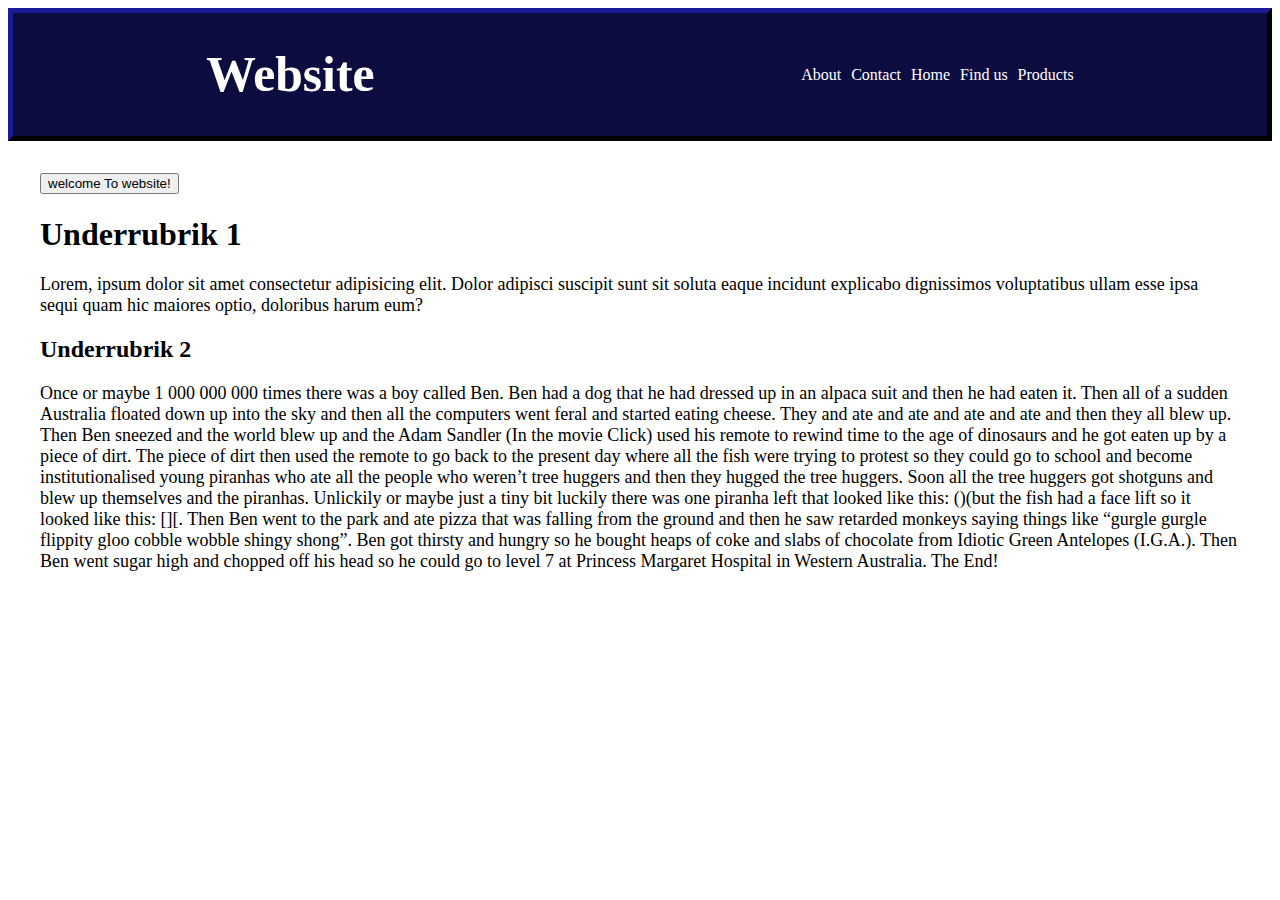
<file: portfolio/Uppgifter/Uppgift3/index.html>
<!DOCTYPE html>
<html lang="en">
<head>
    <meta charset="UTF-8">
    <meta name="viewport" content="width = device-width, initial-scale=1.0">
    
    <title>Uppgift 3</title>
    <style>

        .logo {
            font-size: 3.1rem;
            color: rgb(255, 255, 255);
        }

        .primary-navigation {
            display: flex;
            list-style: none;
            gap: 10px;
            white-space: nowrap;
        }

        header {
            display: flex;
            justify-content: space-around;
            align-items: center;

            background-color: rgb(12, 12, 65);
            border: 5px outset rgb(12, 12, 65);
        }

        .text {
            display: flex;
            justify-content: space-around;
            gap: 2rem;
            padding: 2rem;
        }

        img {
            display: block;
            width: 40%;
            height: 40%;
        }

        p {
            font-size: large;
        }

        button:hover {
            padding: 7px;
        }

        a {
            color:rgb(255, 255, 255);
            text-decoration: none;
        }

        a:hover {
            color:rgb(241, 249, 0);
            text-decoration: none;
            font-size: 1.25rem;
        }

        a:active {
            color: rgb(0, 0, 0)
        }
    </style>
</head>
<body>
    <header>
    <h1 class="logo"> Website </h1>
        <nav>
            <ul class="primary-navigation">
                <li><a href="#">About</a></li>
                <li><a href="#">Contact</a></li>    
                <li><a href="#">Home</a></li>   
                <li><a href="#">Find us</a></li>    
                <li><a href="#">Products</a></li>    
            </ul>     
        </nav> 
    </header>
    <div class="text">
        <text>
            <button>
                welcome To website!
            </button>
            <h1>
                Underrubrik 1
            </h1>
            <p>
                Lorem, ipsum dolor sit amet consectetur adipisicing elit. Dolor adipisci suscipit sunt sit soluta eaque incidunt explicabo dignissimos voluptatibus ullam esse ipsa sequi quam hic maiores optio, doloribus harum eum?
            </p>
            <h2>
                Underrubrik 2
            </h2>
            <p>
                Once or maybe 1 000 000 000 times there was a boy called Ben. Ben had a dog that he had dressed up in an alpaca suit and then he had eaten it. Then all of a sudden Australia floated down up into the sky and then all the computers went feral and started eating cheese. They and ate and ate and ate and ate and then they all blew up. Then Ben sneezed and the world blew up and the Adam Sandler (In the movie Click) used his remote to rewind time to the age of dinosaurs and he got eaten up by a piece of dirt. The piece of dirt then used the remote to go back to the present day where all the fish were trying to protest so they could go to school and become institutionalised young piranhas who ate all the people who weren’t tree huggers and then they hugged the tree huggers. Soon all the tree huggers got shotguns and blew up themselves and the piranhas. Unlickily or maybe just a tiny bit luckily there was one piranha left that looked like this: ()(but the fish had a face lift so it looked like this: [][. Then Ben went to the park and ate pizza that was falling from the ground and then he saw retarded monkeys saying things like “gurgle gurgle flippity gloo cobble wobble shingy shong”. Ben got thirsty and hungry so he bought heaps of coke and slabs of chocolate from Idiotic Green Antelopes (I.G.A.). Then Ben went sugar high and chopped off his head so he could go to level 7 at Princess Margaret Hospital in Western Australia. The End!
            </p>
        </text> 
    </div>
</body>
</html>
</file>
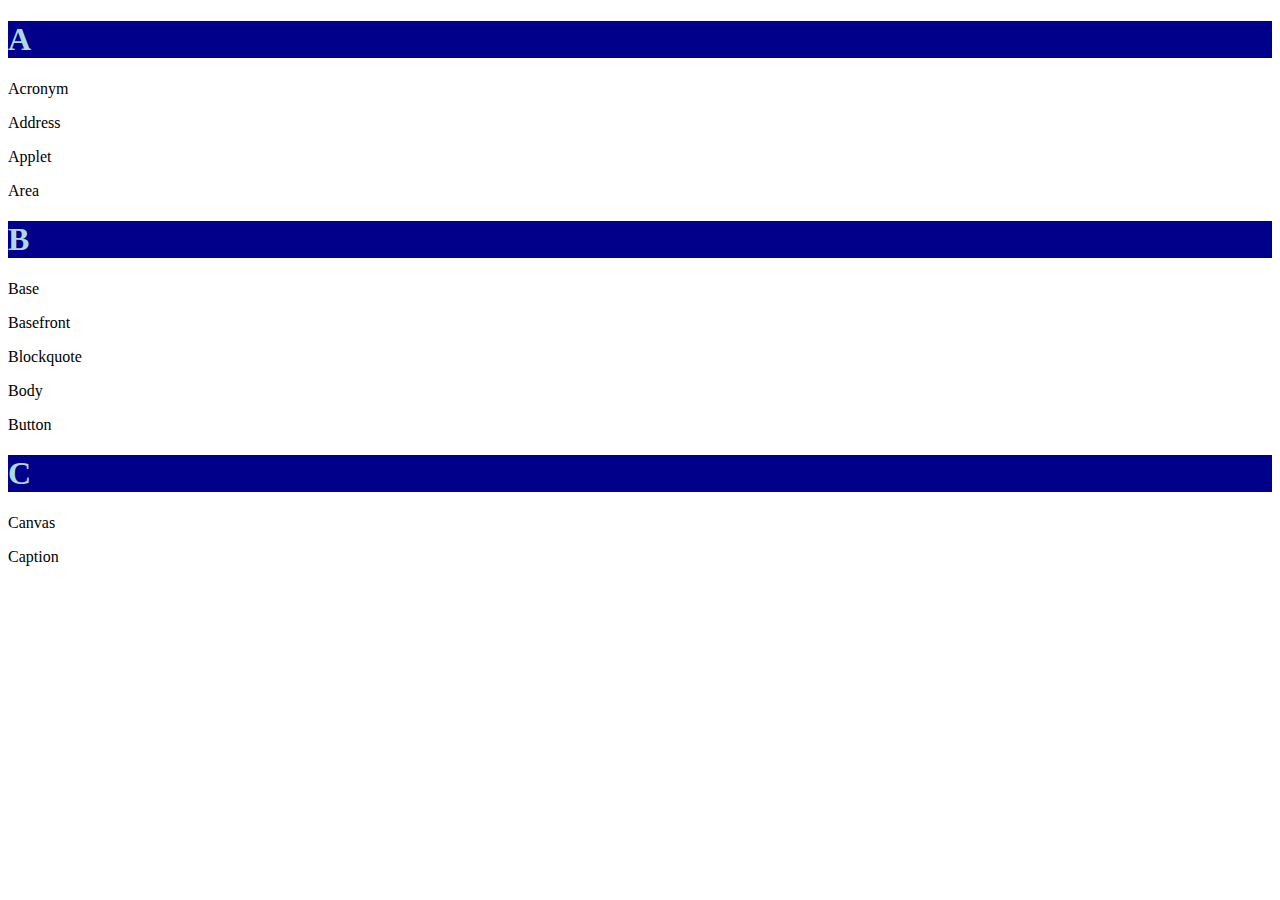
<file: portfolio/Uppgifter/Uppgift5/index.html>
<!DOCTYPE html>
<html lang="en">

<head>
    <meta charset="UTF-8">
    <meta name="viewport" content="width=device-width>, initial-scale=1.0">
    <title>Document</title>
    <link rel="stylesheet" href="style.css">
</head>
  
<body>
    <div class="group">
        <h1 class="first">A</h1>
        <div>
            <p>Acronym</p>
        </div>
        <div>
            <p>Address</p>
        </div>
        <div>
            <p>Applet</p>
        </div>
        <div>
            <p>Area</p>
        </div>
    </div>

    <div class="group">
        <h1 class="first">B</h1>
        <div>
            <p>Base</p>
        </div>
        <div>
            <p>Basefront</p>
        </div>
        <div>
            <p>Blockquote</p>
        </div>
        <dic>
            <p>Body</p>
        </dic>
        <div>
            <p>Button</p>
        </div>
    </div>

    <div class="group">
        <h1 class="first">C</h1>
        <div>
            <p>Canvas</p>
        </div>
        <div>
            <p>Caption</p>
        </div>
    </div>
</body>

</html>
</file>
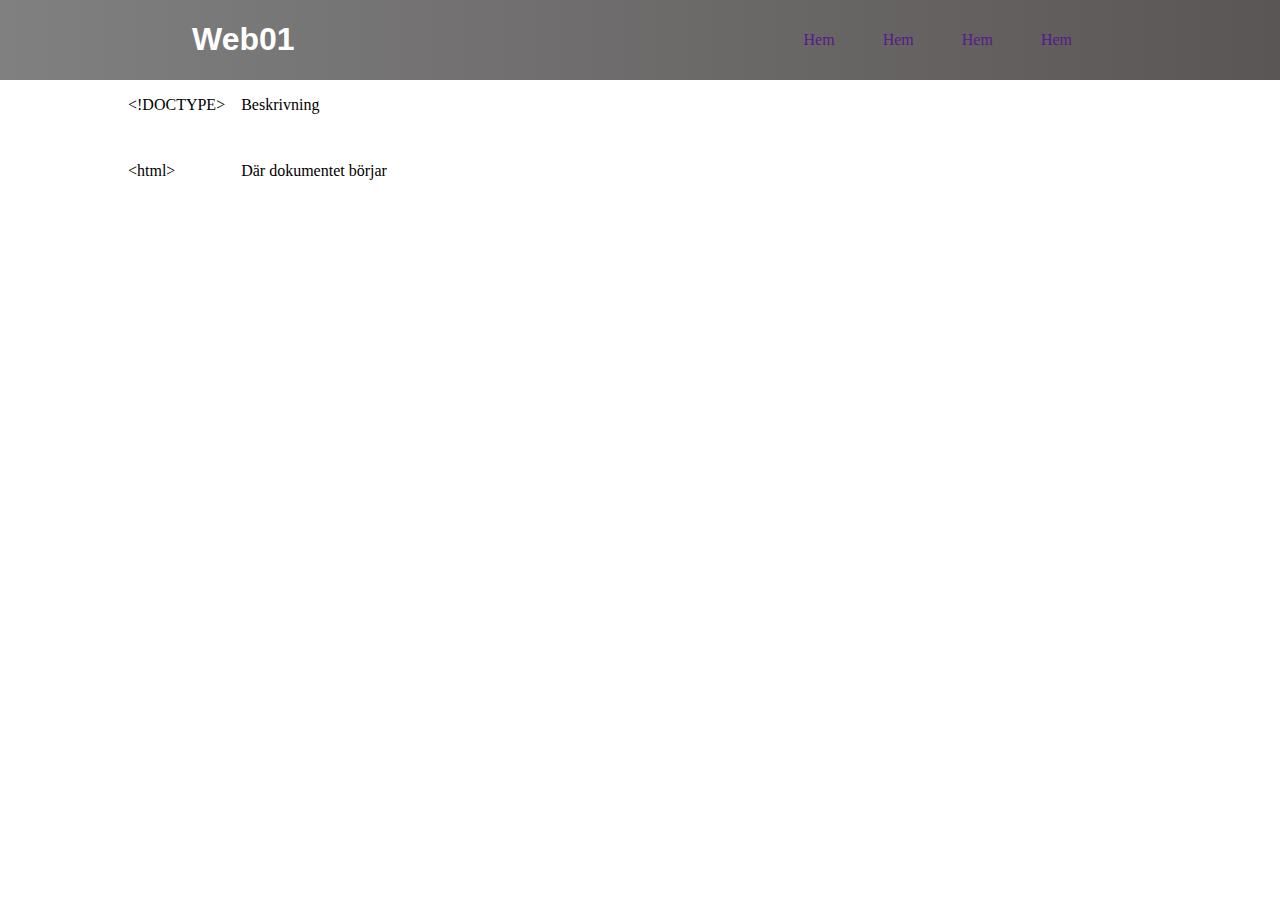
<file: portfolio/Uppgifter/Uppgift6/index.html>
<!DOCTYPE html>
<html lang="en">
<head>
    <meta charset="UTF-8">
    <meta name="viewport" content="width=device-width, initial-scale=1.0">
    <title>Document</title>
    <link rel="stylesheet" href="style.css">
</head>

<body>
    <header>
        <div class="topheader">
            <h1 class="top">Web01</h1>
            <nav>
                <ul class="primary-navigation">
                    <li><a href="" class="navlink">Hem</a></li>
                    <li><a href="" class="navlink">Hem</a></li>
                    <li><a href="" class="navlink">Hem</a></li>
                    <li><a href="" class="navlink">Hem </a></li>
                </ul>
            </nav>
        </div>
    </header>
    <main>
        <section>
            <div class="grid-row">
                <p>&lt;!DOCTYPE&gt;</p>
                <p>Beskrivning</p>
                <p>&lt;html&gt;</p>
                <p>Där dokumentet börjar</p>
                <p></p>
            </div>
        </section>
    </main>

</body>

</html>
</file>
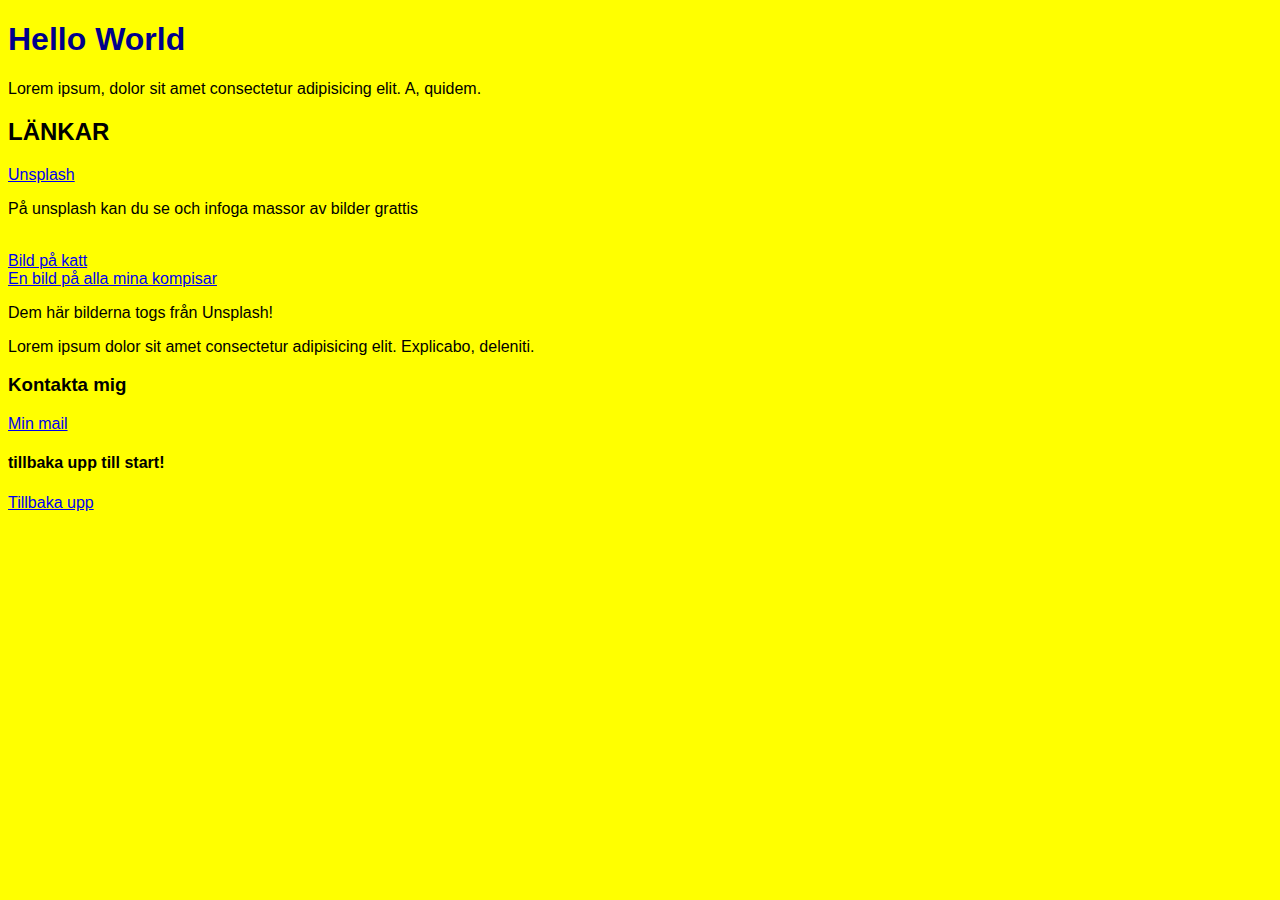
<file: portfolio/Uppgifter/Uppgift1/uppgift1.html>
<!DOCTYPE html>
<html lang="en">

<head>
    <meta charset="UTF-8">
    <meta name="viewport" content="width=device, initial-scale=1.0">
    <title>Document</title>
    <link rel="stylesheet" href="style.css">
</head>

<body>
    <!-- heading h1-h2 -->
    <h1>Hello World</h1>
    <p>Lorem ipsum, dolor sit amet consectetur adipisicing elit. A, quidem.</p>
    <link rel="stylesheet" href="style.css">
    <!--Absoluta länk-->
    <h2>länkar</h2>
    <a href="https:/unsplash.com">
        Unsplash</a>
    <p>På unsplash kan du se och infoga massor av bilder grattis</p>
    <br>
    </a>
    <!--relativa länkar-->
    <a href="img/photo-1533450718592-29d45635f0a9.jpg">Bild på katt</a>
    <br>
    <a href="img/images.jpg">En bild på alla mina kompisar</a>
    <p>Dem här bilderna togs från Unsplash!</p>


    <p>Lorem ipsum dolor sit amet consectetur adipisicing elit. Explicabo, deleniti.</p>
    <!--heading h3-->
    <h3>Kontakta mig</h3>
    <!--ansolut länk-->
    <a href="mailto:oscar.haij@elev.ga.ntig.se">Min mail</a>
    <br>
    <!--heading h4-->
    <h4>tillbaka upp till start!</h4>
    <!--relativ länk-->
    <a href="/uppgift1.html">Tillbaka upp</a>




</body>

</html>
</file>
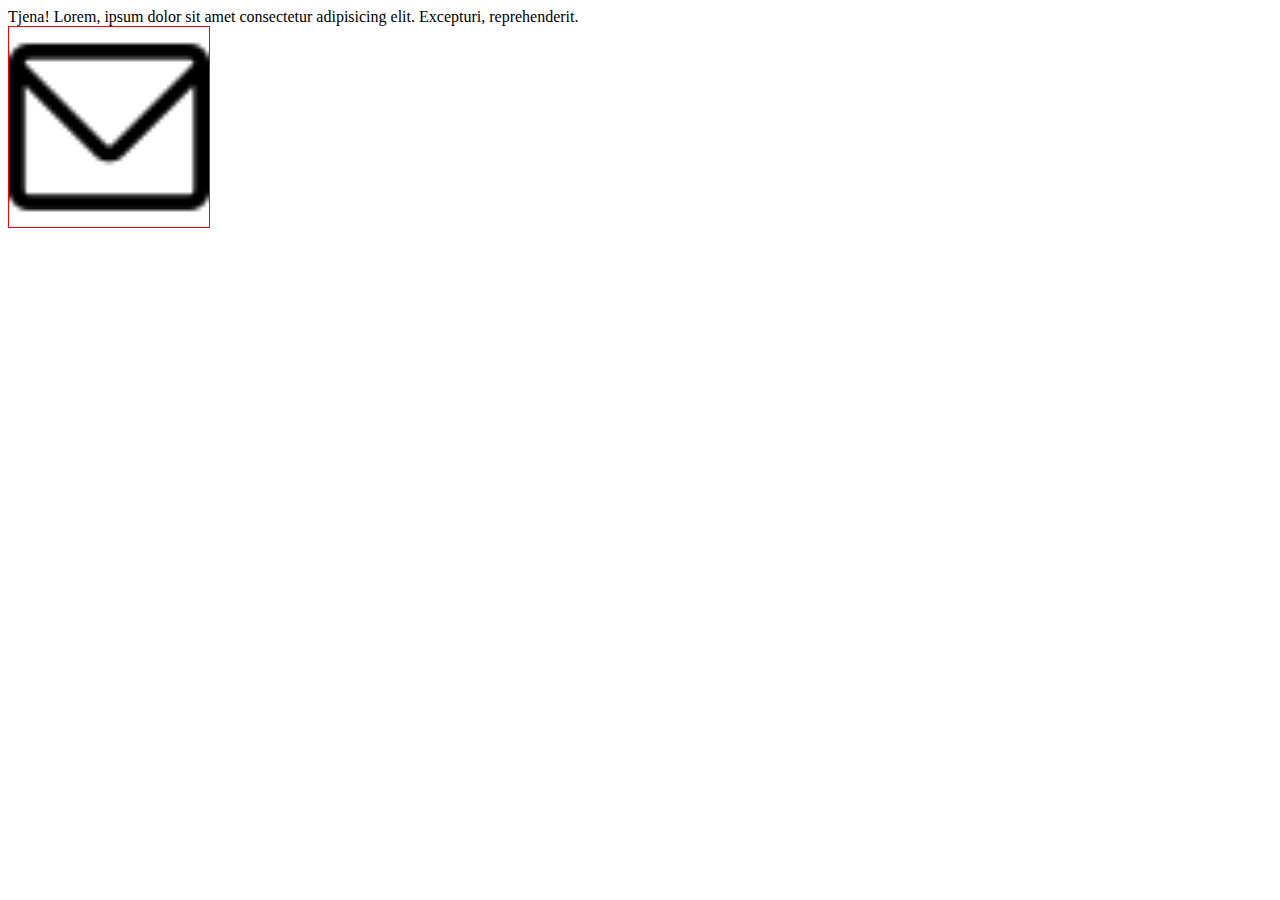
<file: portfolio/Uppgifter/Uppgift2/uppgift2.html>
<!DOCTYPE html>
<html lang="en">
<head>
    <meta charset="UTF-8">
    <meta name="viewport" content="width=device-width, initial-scale=1.0">
    <title>Document</title>
    <link rel="stylesheet" href="style.css"
</head>
<body>
    <div>Tjena! Lorem, ipsum dolor sit amet consectetur adipisicing elit. Excepturi, reprehenderit.</div>
    <img src="Images/622401_mail_packet_email_envelope_letter_icon.png"
</body>
</html>
</file>
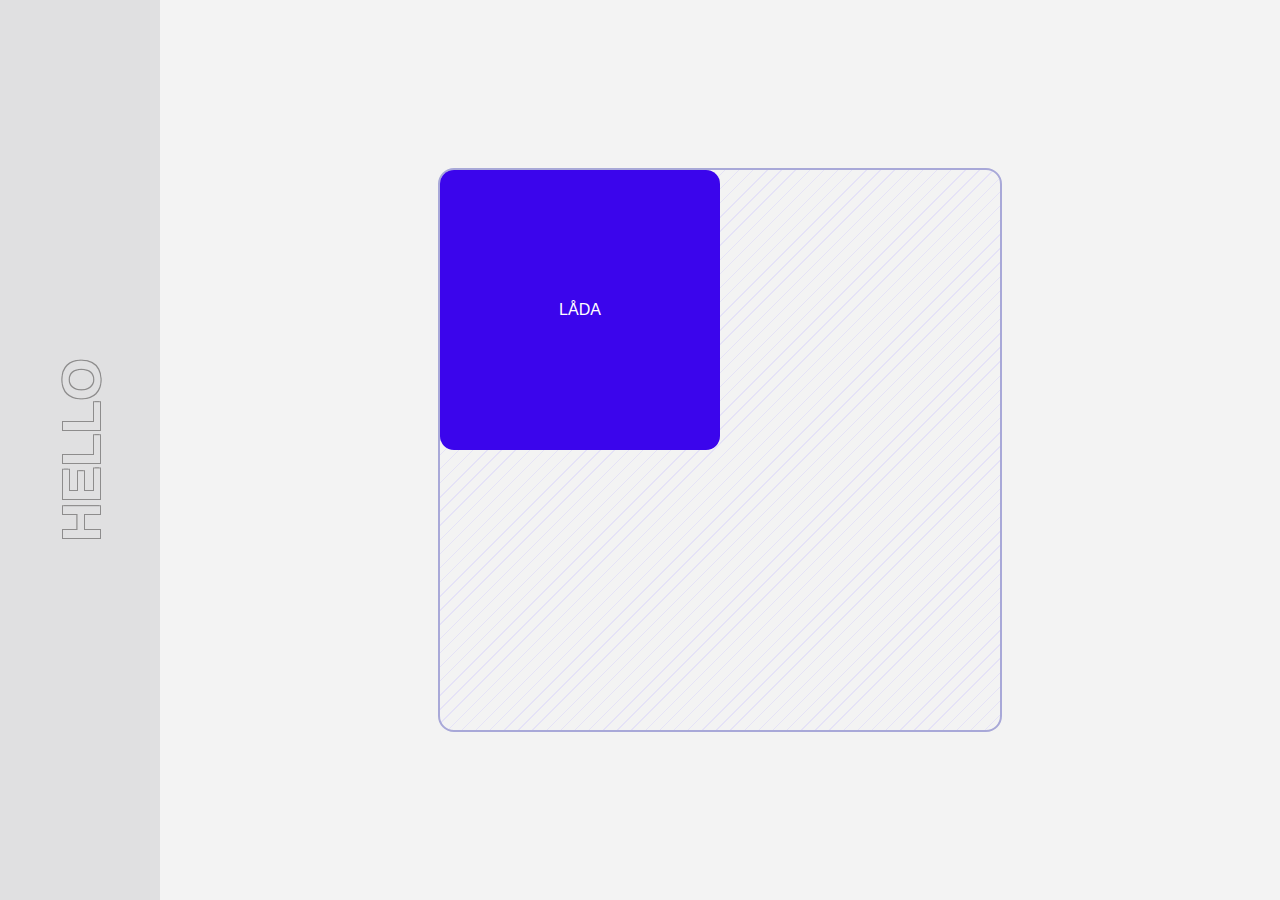
<file: portfolio/Uppgifter/Uppgift4/main.html>
<!DOCTYPE html>
<html lang="en">
<head>
    <meta charset="UTF-8">
    <meta http-equiv="X-UA-Compatible" content="IE=edge">
    <meta name="viewport" content="width=device-width, initial-scale=1.0">

    <link rel="stylesheet" href="anim.css">

    <style>    
        * {
            margin: 0;
            padding: 0;
        }
        
        body {
            display: flex;

            font-family: 'Segoe UI', Tahoma, Geneva, Verdana, sans-serif;
            width: 100%;
            height: 100vh;
            
            background: #f3f3f3;
        }

        .left-column {
            display: flex;
            flex-direction: column;
            justify-content: center;
            align-items: center;

            white-space: nowrap;
            padding-inline: 1rem;
            
            width: 10%;
            
            background: #e0e0e1;
        }
    
        .content {
            display: grid;
            place-items: center;
            width: 90%;
            height: 100%;
        }

        .parent {
            position: relative;

            border: 2px solid rgb(168, 168, 216);
            border-radius: 16px;
            margin-inline: 1rem; 

            background: repeating-linear-gradient(
              -45deg,
              rgba(197, 188, 255, 0.3),
              rgba(197, 188, 255, 0.3) 1px,
             transparent 1px,
             transparent 10px
            );
            
            width: 50%;
            aspect-ratio: 1;
        }
        
        .child {
            display: grid;
            place-items: center;

            color: white;
            background: rgb(59, 5, 236);
            border-radius: 14px;

            width: 50%;

            aspect-ratio: 1;
        }
    
        .title {
            text-transform: uppercase;

            text-shadow: -1px -1px 0 #8d8c8c,
                         1px -1px 0 #8d8c8c, 
                         -1px 1px 0 #8d8c8c, 
                         1px 1px 0 #8d8c8c;

            color: rgb(224, 224, 225);
            rotate: -90deg;
            
            font-size: clamp(.5rem, 4rem, 6vh);
        }
    </style>

    <title>Hello</title>  
</head>
<body>
    <aside class="left-column">
        <h1 class="title">Hello</h1>
    </aside>
    <div class="content">
        <div class="parent">
            <div class="child">
                <p>LÅDA</p>
            </div>
        </div>
    </div>
</body>
</html>
</file>
<file: portfolio/Uppgifter/Uppgift5/style.css>
.content{
    height: 20vh;
}

h1 {
    color:lightblue;
    background-color: darkblue;
    padding: 0,5rem
    
}

.first {
    position: sticky;
    top: 0;
    z-index: 1;
}
</file>
<file: portfolio/Uppgifter/Uppgift6/style.css>
header{
    background-image: linear-gradient(to right, grey, rgb(91, 86, 86))
}

.topheader{
    display: flex;
    align-items: center;
    justify-content: space-between;
    width: 70%;
    margin-inline: auto;
}

body{
    margin: 0;
}

h1{
    font-weight: 900;
    font-family: 'Franklin Gothic Medium', 'Arial Narrow', Arial, sans-serif;
    color: white;
}

.primary-navigation{
    list-style: none;
    display: flex;
    gap: 1rem;
}

main{
  display: flex;
  gap: 2rem;
  
  width: 80%;

  margin-inline: auto;
}

.grid-row {
    display: grid;
    grid-template-columns: 1fr 3fr;
    gap: 1rem;
}

a:hover {
    color: floralwhite;
    background-color: black;
    border-radius: 2rem;
}

a {
    text-decoration: none;
    padding: 1rem;
}
</file>
<file: portfolio/Uppgifter/Uppgift1/style.css>
html{scroll-behavior: smooth;}


body {
    font-family: 'Franklin Gothic Medium', 'Arial Narrow', Arial, sans-serif;
background-color: yellow;
}

p{
    font-family: 'Segoe UI', Tahoma, Geneva, Verdana, sans-serif;
}

h1 {
    color: darkblue;
}

h2 {
    text-transform: uppercase;
}
</file>
<file: portfolio/Uppgifter/Uppgift2/style.css>
img{
    border: 1px solid red;

}
    img{
    width: 200px;
    height: 200px;
}
</file>
<file: portfolio/Uppgifter/Uppgift4/anim.css>
.parent:hover>.child {
    animation: moveBox 250ms infinite;
}

.child{
    
}

@keyframes moveBox {
    0% {
        transform: translateX(0%) translateY(0%);
    }

    25% {
        transform: translateX(100%) translateY(0%);
    }

    50% {
        transform: translateX(100%) translateY(100%)
    }

    75% {
        transform: translateX(0%) translateY(100%)
    }

}





@keyframes rotate {
    0% {
        rotate: 1 0 1 0deg;
    }

    50% {
        background-color: red;
    }

    100% {
        rotate: 1 0 1 360deg;
        background-color: blue;

    }
}
</file>
